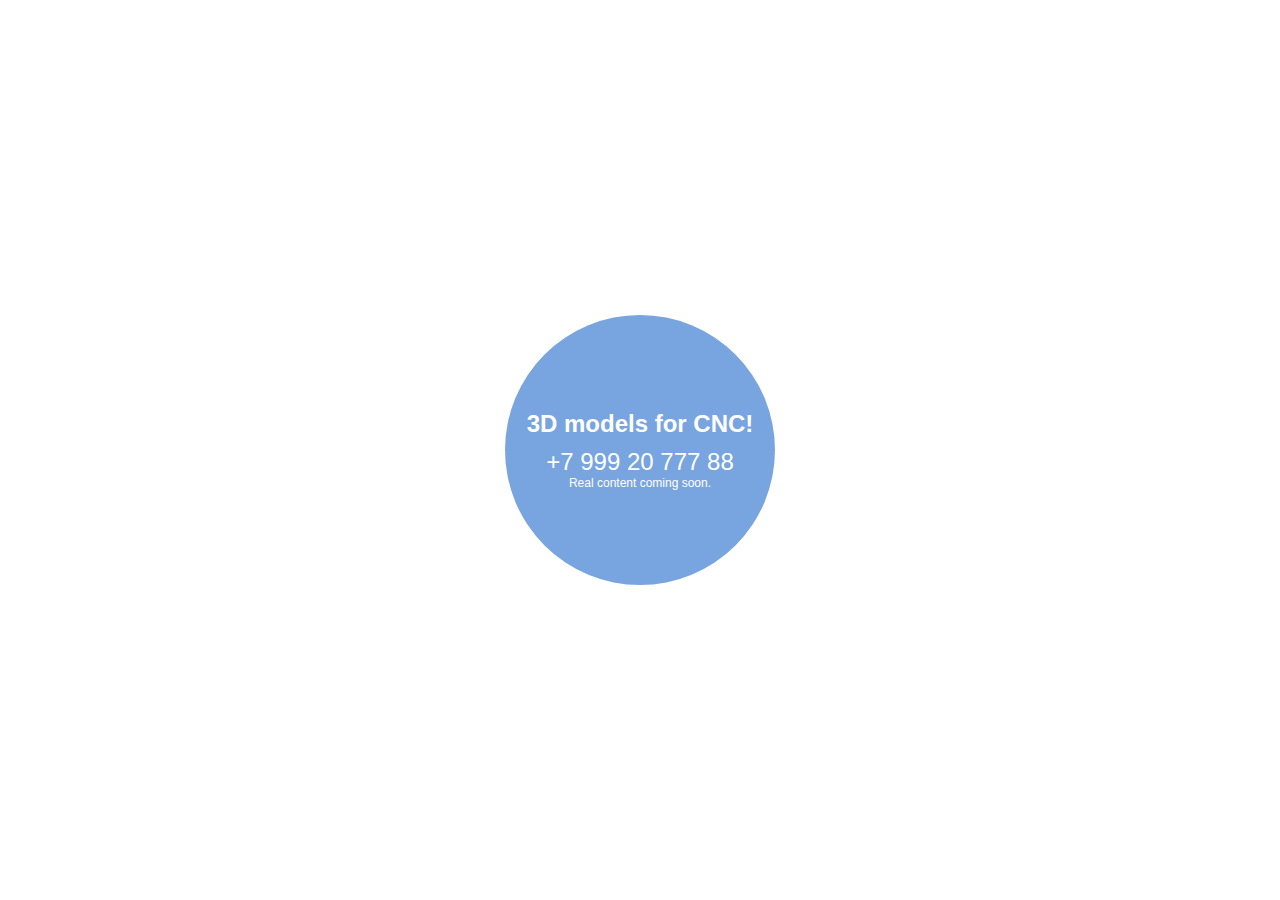
<file: index.html>
<!DOCTYPE html>
<html>
<head>
  <title>stl24.com - 3D модели для ЧПУ!</title>
  <meta http-equiv="Content-Type" content="text/html; charset=UTF-8">
  <style>
    * {
      margin: 0;
      padding: 0;
      border: 0 none;
      background: none;
    }
    body {
      font-weight: normal;
      font-size: 11px;
      font-family: Arial;
    }
    #login-wrapper {
      width: 270px;
      left: 50%;
      margin-left: -135px;
      position: absolute;
      margin-top: -135px;
      top: 50%;
    }
    #login-form {
      width: 270px;
      background: #78a5df;
      height: 270px;
      -webkit-border-radius: 135px;
      -moz-border-radius: 135px;
      border-radius: 135px;
    }
    ul li {
      list-style: none;
    }
    .body-login-form .tab-content {
      position: inherit;
      padding: inherit;
    }
    .b-title {
      text-align: center;
      padding-top: 95px;
      color: white;
      margin-bottom: 10px;
      font-size: 24px;
    }
    .b-content {
      font-size: 12px;
      color: #FFF;
      text-align: center;
    }
    .b-copyright {
      margin-top: 40px;
      text-align: center;
    }
    .b-copyright__link {
      color: #587b9d;
    }
    .b-text_lang_ru {
      display: none;
    }
  </style>
</head>
<body class="body-login-form">
<div id="main-wrapper">
  <div id="overlay" class="hide"></div>
  <div id="content" class="tab-content active" data-tabid="tab1"><div id="login-wrapper">
    <div id="login-form">
      <div id="login-form-form">
        <h2 class="b-title b-text b-text_lang_en">3D models for CNC!</h2>
        <h2 class="b-title b-text b-text_lang_ru">3D models for CNC!</h2>
        <div class="b-content">
          <span style="font-size: 24px" class="b-text b-text_lang_en">+7 999 20 777 88</span>
          <span style="font-size: 24px" class="b-text b-text_lang_ru">+7 999 20 777 88</span>
          <br/>
          <span class="b-text b-text_lang_en">Real content coming soon.</span>
          <span class="b-text b-text_lang_ru">Real content coming soon.</span>
        </div>
      </div>
    </div>

    <div id="error-log" style="display: none;"></div>
  </div></div>
</div>
<script type="text/javascript">
  var platformLanguage = navigator && (
      navigator.language ||
        navigator.browserLanguage ||
        navigator.systemLanguage ||
        navigator.userLanguage ||
        null ),
    elemsRU, elemsEN;
  if (platformLanguage.match("ru") && document.getElementsByClassName) {
    elemsRU = document.getElementsByClassName("b-text_lang_ru");
    elemsEN = document.getElementsByClassName("b-text_lang_en");
    var l = elemsEN.length;
    while(l--) {
      elemsEN[l].style.display = "none";
    }
    l = elemsRU.length;
    while(l--) {
      elemsRU[l].style.display = "block";
    }
    document.title = "Приветствуем!";
  }
</script>
</body>
</html>
</file>
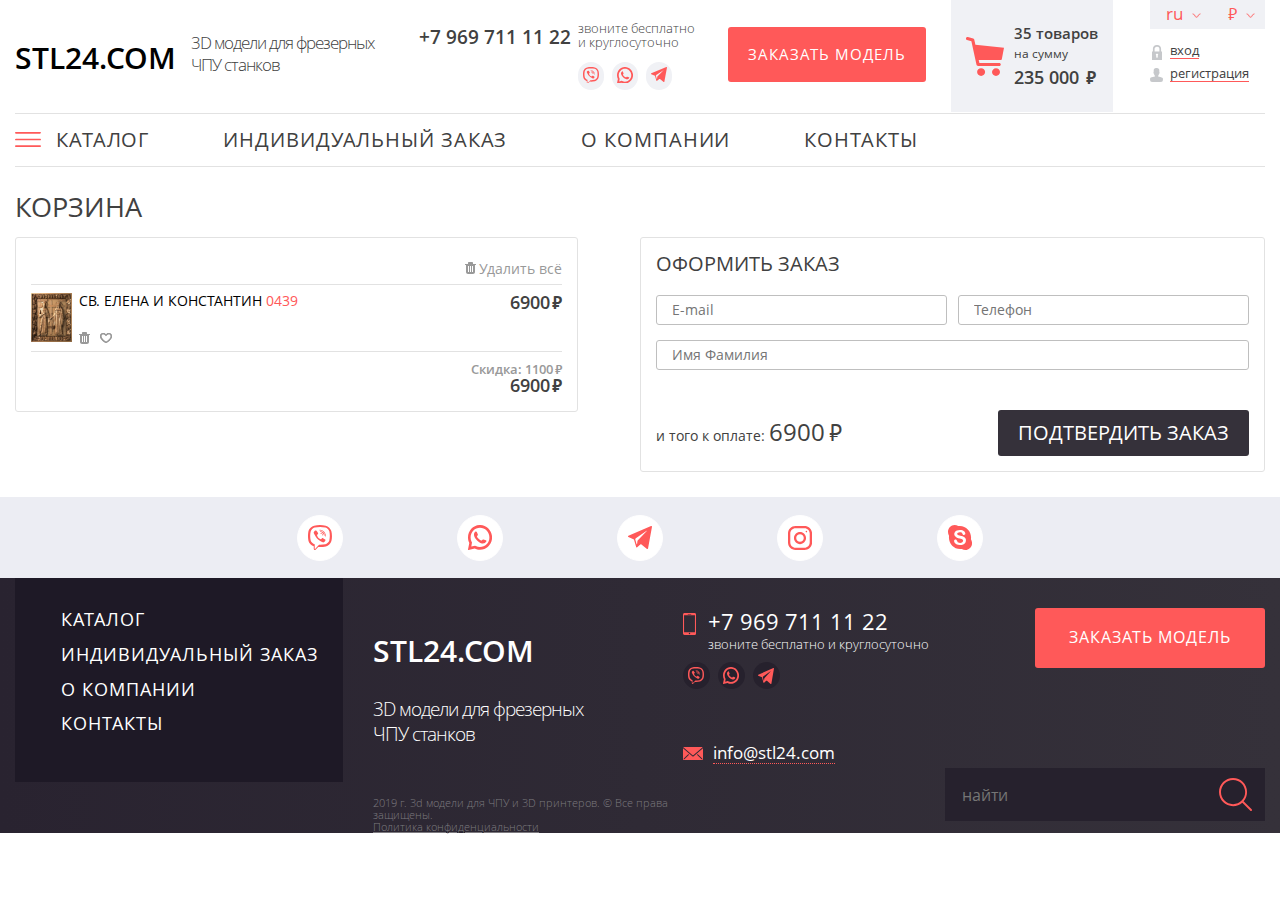
<file: n/cart.html>
<!DOCTYPE html>
<html lang="ru">
<head>
    <meta charset="UTF-8">
    <meta name="viewport" content="width=device-width, initial-scale=1, maximum-scale=1, , initial-scale=1.0">
    <title>Document</title>
     <script src="js/jquery-3.2.1.min.js"></script>
     <script src="js/bootstrap.js"></script>
     <script src="js/owl.carousel.min.js"></script>
     <script src="js/ur.js"></script>
    <link rel="stylesheet" href="css/bootstrap.css">
    <link rel="stylesheet" href="css/fonts.css">
    <link rel="stylesheet" href="css/owl.carousel.min.css">
    <link rel="stylesheet" href="css/css.css">
    <link rel="icon" type="image/jpg" href="img/favicon.jpg" />
</head>
<body>
   <div id="mob-menu">
       <div class="menu-button"></div>
        <ul class="top-menu">
            <li><a href="#">Каталог<span></span></a></li>
            <li><a href="#">Индивидуальный заказ<span></span></a></li>
            <li><a href="#">О компании<span></span></a></li>
            <li><a href="#">Контакты<span></span></a></li>
        </ul>
    </div>
    <div id="mob-btn"></div>
    <div id="header" class="ps">
        <div class="wrapper">
            <div class="ps header">
               <div class="logo-wrapp">
                    <a href="#" class="logotype">stl24.com</a>
                    <div class="logo-txt">
                        3D модели для фрезерных<br/> ЧПУ станков
                    </div>
                </div>
                
                <div class="con-box">
                   <div class="con-wrapp">
                        <div class="phone-box">
                            +7 969 711 11 22 <br/>
                            
                        </div>
                        <div class="contact-button">
                            <span>звоните бесплатно и круглосуточно</span>
                            <a class="viber icon" href="#">
                                <span></span>
                            </a>
                            <a class="whatsapp icon" href="#">
                                <span></span>
                            </a>
                            <a class="telegram icon" href="#">
                                <span></span>
                            </a>

                        </div>
                    </div>
                </div>
                
                <div class="wrapp-header">
                   
                        <div class="order-model call-me" data-class="defolt-pop-up">
                            Заказать модель
                        </div>
                        <div class="mail">
                            <a href="info@stl24.com">info@stl24.com<span></span></a>
                        </div>
                    
                   
                        <a href="#" class="cart-wrapp">
                            <div class="cart"></div>
                            <div class="quantity">
                                <div class="count">35 товаров</div>
                                на сумму
                                <div class="price">235 000 <span class="rub">руб</span></div>
                            </div>
                        </a>
                    
                   
                        <div class="enter">
                            <div class="currency ps">
                                    <div class="language-wrapp">ru
                                        <div class="language-list">
                                            <span>ru</span>
                                            <span>en</span>
                                        </div>
                                    </div>
                                    <div class="currency-wrapp">
                                        <div class="rub">руб</div>
                                        <div class="currency-list">
                                            <div class="rub currency-item">руб</div>
                                            <div class="dollar currency-item">$</div>
                                        </div>
                                    </div>
                            </div>
                            <div class="login ps">
                                <div class="ps enter-link">
                                    <a href="#">вход<span></span></a>
                                </div>
                                <div class="ps register">
                                    <a href="#">регистрация<span></span></a>
                                </div>
                            </div>
                        </div>
                    
                </div>
            </div>
            <div id="top-menu" class="ps">
               <div class="menu-button"></div>
                <ul class="top-menu">
                    <li class="show-cat"><a href="#" class="menu-link">Каталог<span></span></a>
                        <div id="sub-cat-menu">
                            <div class="column">
                               <div class="item-menu">
                                    <a href="#" class="open-sub">
                                        декор <div class="arrow"></div>

                                    </a>
                                    <ul class="sub-list-menu">
                                        <li><a href="#">Декор центральный</a></li>
                                        <li><a href="#">Декор горизонтальный</a></li>
                                        <li><a href="#">Декор вертикальный</a></li>
                                        <li><a href="#">Декор церковный</a></li>
                                        <li><a href="#">Декор растительный</a></li>
                                    </ul>
                                </div>
                               <div class="item-menu">
                                    <a href="#" class="open-sub">
                                        декор 
                                    </a>
                                </div>
                                <div class="item-menu">
                                    <a href="#" class="open-sub">
                                        декор 
                                    </a>
                                </div>
                                <div class="item-menu">
                                    <a href="#" class="open-sub">
                                        декор 
                                    </a>
                                </div>
                                <div class="item-menu">
                                    <a href="#" class="open-sub">
                                        декор 
                                    </a>
                                </div>
                                <div class="item-menu">
                                    <a href="#" class="open-sub">
                                        декор <div class="arrow"></div>

                                    </a>
                                    <ul class="sub-list-menu">
                                        <li><a href="#">Декор центральный</a></li>
                                        <li><a href="#">Декор горизонтальный</a></li>
                                        <li><a href="#">Декор вертикальный</a></li>
                                        <li><a href="#">Декор церковный</a></li>
                                        <li><a href="#">Декор растительный</a></li>
                                    </ul>
                                </div>
                                <div class="item-menu">
                                    <a href="#" class="open-sub">
                                        декор 
                                    </a>
                                </div>
                                <div class="item-menu">
                                    <a href="#" class="open-sub">
                                        декор 
                                    </a>
                                </div>
                            </div>
                            <div class="column">
                               <div class="item-menu">
                                    <a href="#" class="open-sub">
                                        декор 
                                    </a>
                                </div>
                                <div class="item-menu">
                                    <a href="#" class="open-sub">
                                        декор 
                                    </a>
                                </div>
                                <div class="item-menu">
                                    <a href="#" class="open-sub">
                                        декор 
                                    </a>
                                </div>
                                <div class="item-menu">
                                    <a href="#" class="open-sub">
                                        декор <div class="arrow"></div>

                                    </a>
                                    <ul class="sub-list-menu">
                                        <li><a href="#">Декор центральный</a></li>
                                        <li><a href="#">Декор горизонтальный</a></li>
                                        <li><a href="#">Декор вертикальный</a></li>
                                        <li><a href="#">Декор церковный</a></li>
                                        <li><a href="#">Декор растительный</a></li>
                                    </ul>
                                </div>
                                <div class="item-menu">
                                    <a href="#" class="open-sub">
                                        декор <div class="arrow"></div>

                                    </a>
                                    <ul class="sub-list-menu">
                                        <li><a href="#">Декор центральный</a></li>
                                        <li><a href="#">Декор горизонтальный</a></li>
                                        <li><a href="#">Декор вертикальный</a></li>
                                        <li><a href="#">Декор церковный</a></li>
                                        <li><a href="#">Декор растительный</a></li>
                                    </ul>
                                </div>
                                <div class="item-menu">
                                    <a href="#" class="open-sub">
                                        декор 
                                    </a>
                                </div>
                                <div class="item-menu">
                                    <a href="#" class="open-sub">
                                        декор 
                                    </a>
                                </div>
                                <div class="item-menu">
                                    <a href="#" class="open-sub">
                                        декор 
                                    </a>
                                </div>
                                
                            </div>
                            <div class="column">
                                <div class="item-menu">
                                    <a href="#" class="open-sub">
                                        декор 
                                    </a>
                                </div>
                                <div class="item-menu">
                                    <a href="#" class="open-sub">
                                        декор 
                                    </a>
                                </div>
                                <div class="item-menu">
                                    <a href="#" class="open-sub">
                                        декор 
                                    </a>
                                </div>
                                <div class="item-menu">
                                    <a href="#" class="open-sub">
                                        декор <div class="arrow"></div>

                                    </a>
                                    <ul class="sub-list-menu">
                                        <li><a href="#">Декор центральный</a></li>
                                        <li><a href="#">Декор горизонтальный</a></li>
                                        <li><a href="#">Декор вертикальный</a></li>
                                        <li><a href="#">Декор церковный</a></li>
                                        <li><a href="#">Декор растительный</a></li>
                                    </ul>
                                </div>
                                <div class="item-menu">
                                    <a href="#" class="open-sub">
                                        декор <div class="arrow"></div>

                                    </a>
                                    <ul class="sub-list-menu">
                                        <li><a href="#">Декор центральный</a></li>
                                        <li><a href="#">Декор горизонтальный</a></li>
                                        <li><a href="#">Декор вертикальный</a></li>
                                        <li><a href="#">Декор церковный</a></li>
                                        <li><a href="#">Декор растительный</a></li>
                                    </ul>
                                </div>
                                <div class="item-menu">
                                    <a href="#" class="open-sub">
                                        декор <div class="arrow"></div>

                                    </a>
                                    <ul class="sub-list-menu">
                                        <li><a href="#">Декор центральный</a></li>
                                        <li><a href="#">Декор горизонтальный</a></li>
                                        <li><a href="#">Декор вертикальный</a></li>
                                        <li><a href="#">Декор церковный</a></li>
                                        <li><a href="#">Декор растительный</a></li>
                                    </ul>
                                </div>
                                <div class="item-menu">
                                    <a href="#" class="open-sub">
                                        декор 
                                    </a>
                                </div>
                                <div class="item-menu">
                                    <a href="#" class="open-sub">
                                        декор 
                                    </a>
                                </div>
                                <div class="item-menu">
                                    <a href="#" class="open-sub">
                                        декор 
                                    </a>
                                </div>
                            </div>
                        </div>
                    
                    
                    </li>
                    <li><a href="#" class="menu-link">Индивидуальный заказ<span></span></a></li>
                    <li><a href="#" class="menu-link">О компании<span></span></a></li>
                    <li><a href="#" class="menu-link">Контакты<span></span></a></li>
                </ul>
                
            </div>
        </div>
    </div>
    
   <div id="cart" class="ps">
       <div class="wrapper">
           <div class="ps">
               <h1>Корзина</h1>
               <div class="ps">
                   <div class="order-list">
                       <div class="ps">
                          <div class="line">
                               <div id="remove-all">Удалить всё</div>
                           </div>
                           <div class="line">
                               <div class="poduct-info">
                                   <img class="cart-list-img" src="images/mini.jpeg" alt="">
                                   <a class="cart-list-link" href="#">Св. Елена и Константин <span class="cart-list-vendor">0439</span></a>
                                   <div class="bIconButton cart-list-remove" data-id="48363"></div>
                                   <div class="bIconButton cart-list-favorite favorites anim-48363" data-id="48363" title="Добавить в избранное"><div class="favorites-before"></div></div>
                               </div>
                               <div class="cart-list-price">
                                  6900<span class="rub">руб</span>     
                               </div>
                           </div>
                           <div class="cart-result">
                               <div class="ps">
                                   <div class="result-price">
                                      <div class="disc">Скидка: 1100<span class="rub">руб</span></div>
                                       6900<span class="rub">руб</span>   
                                   </div>
                               </div>
                           </div>
                       </div>
                   </div>
                   <div class="ordering">
                       <div class="heading">Оформить заказ</div>
                       <div class="ps">
                           <form action="" class="ordering-form">
                               <div class="ps ordering-input">
                                   <input type="text" placeholder="E-mail">
                                   <input type="text" placeholder="Телефон">
                               </div>
                               <div class="ps ordering-named-input">
                                   <input type="text" placeholder="Имя Фамилия">
                               </div>
                               <div class="ps ordering-result">
                                   <div class="ordering-result-price">
                                        и того к оплате: <div class="price">6900<span class="rub">руб</span></div>
                                   </div>
                                <input class="ordering-confirm" type="submit" name="" value="Подтвердить заказ">
                               </div>
                           </form>
                       </div>
                   </div>
               </div>
           </div>
       </div>
   </div>






    <div id="bottom-soc" class="ps">
        <div class="wrapper">
            <div class="ps">
                <a href="#" class="ico viber"></a>
                <a href="#" class="ico wa"></a>
                <a href="#" class="ico tg"></a>
                <a href="#" class="ico inst"></a>
                <a href="#" class="ico skype"></a>
            </div>
        </div>
    </div>
    
    <div id="footer" class="ps">
        <div class="wrapper">
            <div class="ps">
                <div class="menu">
                    <ul>
                        <li><a href="#">каталог</a></li>
                        <li><a href="#">индивидуальный заказ </a></li>
                        <li><a href="#">о компании</a></li>
                        <li><a href="#">контакты</a></li>
                    </ul>
                </div>
                <div class="footer-content">
                    <div class="footer-logo">
                        <a href="#" class="logotype">stl24.com</a>
                        <div class="logo-txt">
                            3D модели для фрезерных<br> ЧПУ станков
                        </div>
                        <div class="ps bottom-txt">
                            <p>2019 г. 3d модели для ЧПУ и 3D принтеров. © Все права защищены.</p>
                            <p><a href="#">Политика конфиденциальности</a></p>
                        </div>
                    </div>
                    <div class="footer-con">
                        <div class="phone">
                            +7 969 711 11 22 <br/>
                            <span>звоните бесплатно и круглосуточно</span>
                        </div>
                        <div class="soc-btn">
                            <a class="viber icon" href="#">
                                
                            </a>
                            <a class="whatsapp icon" href="#">
                                
                            </a>
                            <a class="telegram icon" href="#">
                                
                            </a>
                            <span></span>    
                        </div>
                        <div class="ps">
                            <a href="#" class="mail">info@stl24.com</a>
                        </div>
                    </div>
                </div>
                <div class="order-model call-me" data-class="defolt-pop-up">
                    заказать модель
                </div>
                <form action="" class="search">
                    <input type="text" placeholder="найти">
                    <button type="submit" class="search-icn"></button>
                </form>
            </div>
        </div>
    </div>
    
    <div id="toTop"></div>
    <div id="pop-up-wrapp"></div>
    <div class="pop-up defolt-pop-up">
        <div class="x"></div>
        <h2>Заказ 3d модели</h2>
        <div class="desc">Отправьте заявку и мы свяжемся с Вами в ближайшее время</div>
        <div class="ps">
            <form action="" class="feedback ps">
                <div class="left">
                   <input type="text" placeholder="Имя">
                   <input type="text" placeholder="Телефон">
                   <input type="text" placeholder="E-mail">
                    <label id="file-label-pop" for="file-pop">
                        <input id="file-pop" type="file">
                        <div class="file-txt"><span>Выберите файл</span><br/> или перетащите сюда</div>
                    </label>
                </div>
                <div class="right">
                    <textarea name="" class="text"></textarea>
                    <button name="submit" class="submit">отправить</button>
                    <label class="ps ps-text">
                        <input type="checkbox" checked="cheked">
                        <span></span>
                        Я даю свое согласие на обработку персональных данных и соглашаюсь с условиями и <a href="#">политикой конфиденциальности</a>
                    </label>
                </div>
            </form>
        </div>
    </div>
    
    
    
    
    
    
    
</body>
</html>
</file>
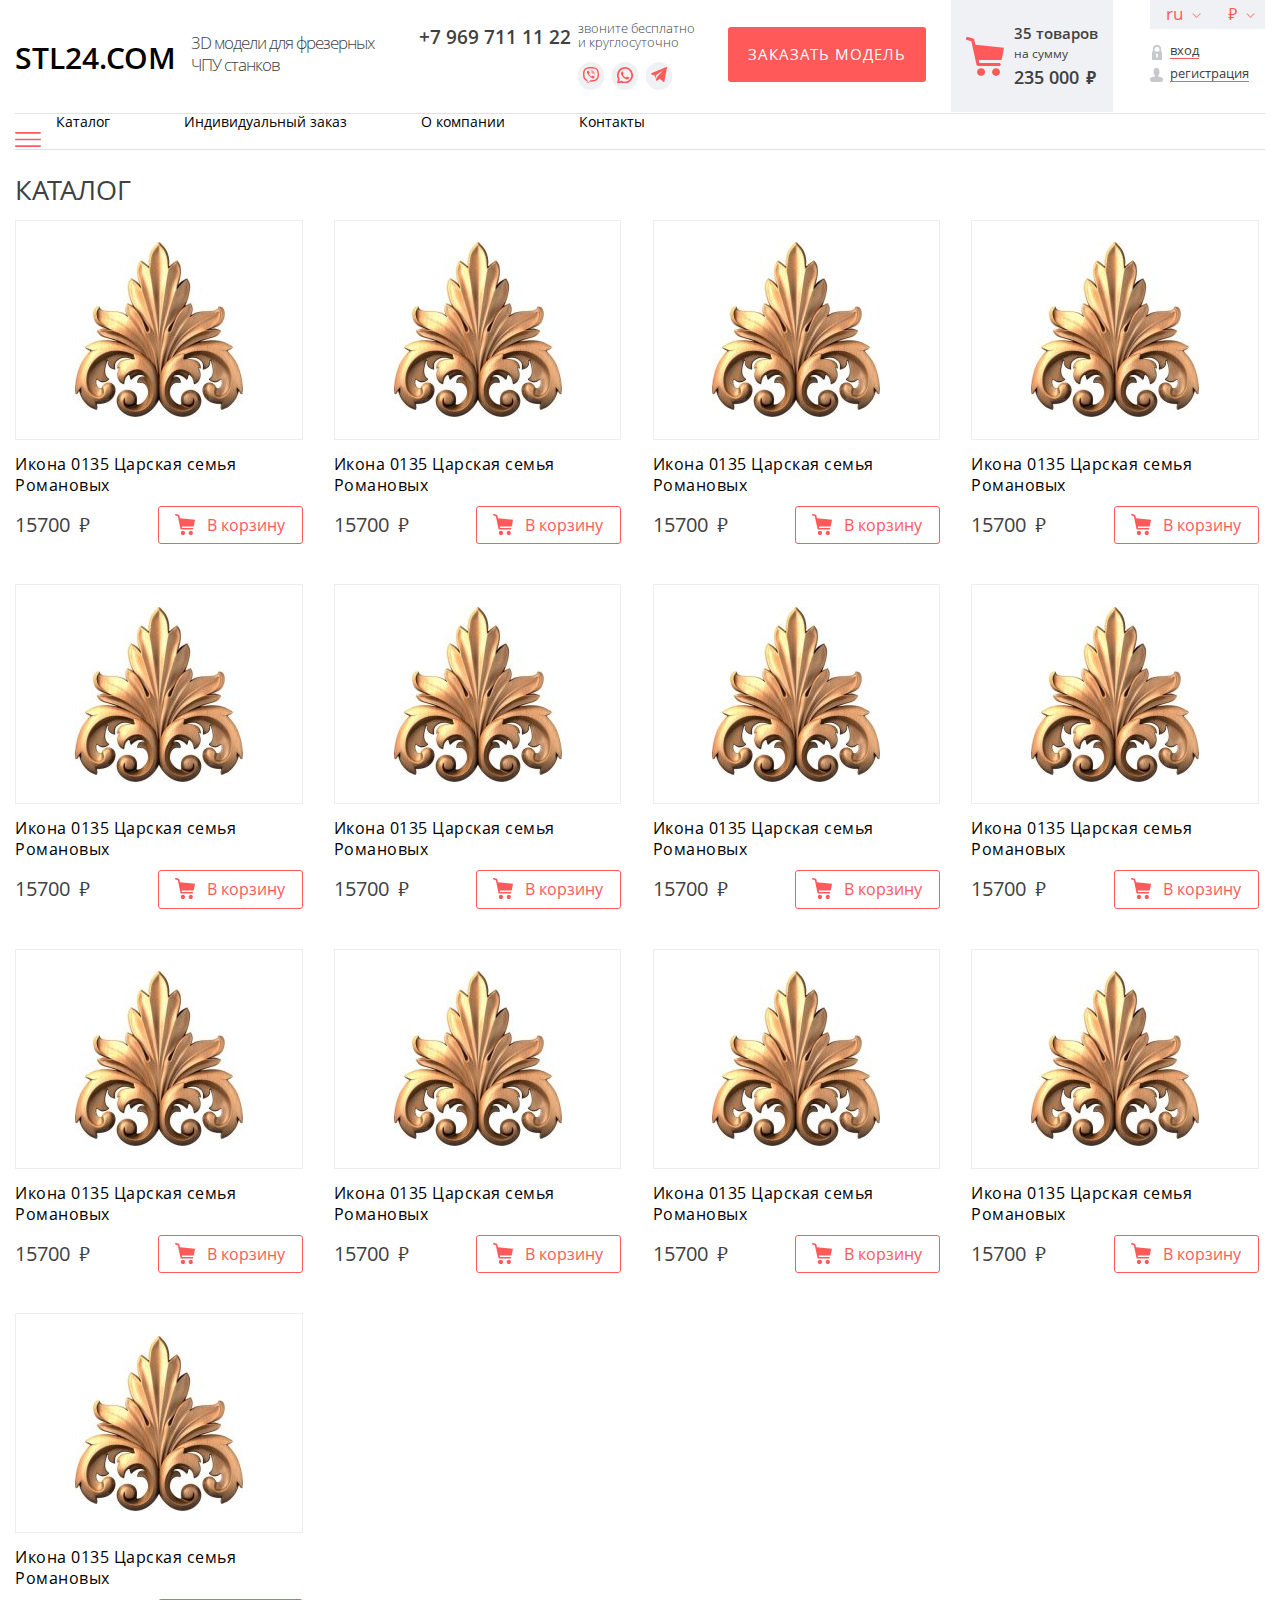
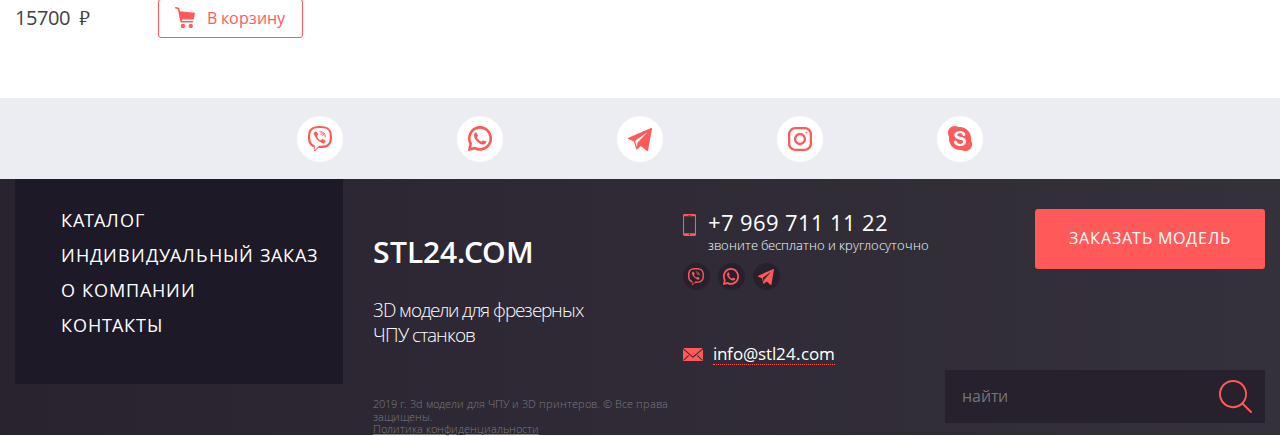
<file: n/catalog.html>
<!DOCTYPE html>
<html lang="ru">
<head>
    <meta charset="UTF-8">
    <meta name="viewport" content="width=device-width, initial-scale=1, maximum-scale=1, , initial-scale=1.0">
    <title>Document</title>
     <script src="js/jquery-3.2.1.min.js"></script>
     <script src="js/bootstrap.js"></script>
     <script src="js/owl.carousel.min.js"></script>
     <script src="js/ur.js"></script>
    <link rel="stylesheet" href="css/bootstrap.css">
    <link rel="stylesheet" href="css/fonts.css">
    <link rel="stylesheet" href="css/owl.carousel.min.css">
    <link rel="stylesheet" href="css/css.css">
    <link rel="icon" type="image/jpg" href="img/favicon.jpg" />
</head>
<body>
   <div id="mob-menu">
       <div class="menu-button"></div>
        <ul class="top-menu">
            <li><a href="#">Каталог<span></span></a></li>
            <li><a href="#">Индивидуальный заказ<span></span></a></li>
            <li><a href="#">О компании<span></span></a></li>
            <li><a href="#">Контакты<span></span></a></li>
        </ul>
    </div>
    <div id="mob-btn"></div>
    <div id="header" class="ps">
        <div class="wrapper">
            <div class="ps header">
               <div class="logo-wrapp">
                    <a href="#" class="logotype">stl24.com</a>
                    <div class="logo-txt">
                        3D модели для фрезерных<br/> ЧПУ станков
                    </div>
                </div>
                
                <div class="con-box">
                   <div class="con-wrapp">
                        <div class="phone-box">
                            +7 969 711 11 22 <br/>
                            
                        </div>
                        <div class="contact-button">
                            <span>звоните бесплатно и круглосуточно</span>
                            <a class="viber icon" href="#">
                                <span></span>
                            </a>
                            <a class="whatsapp icon" href="#">
                                <span></span>
                            </a>
                            <a class="telegram icon" href="#">
                                <span></span>
                            </a>

                        </div>
                    </div>
                </div>
                
                <div class="wrapp-header">
                   
                        <div class="order-model call-me" data-class="defolt-pop-up">
                            Заказать модель
                        </div>
                        <div class="mail">
                            <a href="info@stl24.com">info@stl24.com<span></span></a>
                        </div>
                    
                   
                        <a href="#" class="cart-wrapp">
                            <div class="cart"></div>
                            <div class="quantity">
                                <div class="count">35 товаров</div>
                                на сумму
                                <div class="price">235 000 <span class="rub">руб</span></div>
                            </div>
                        </a>
                    
                   
                        <div class="enter">
                            <div class="currency ps">
                                    <div class="language-wrapp">ru
                                        <div class="language-list">
                                            <span>ru</span>
                                            <span>en</span>
                                        </div>
                                    </div>
                                    <div class="currency-wrapp">
                                        <div class="rub">руб</div>
                                        <div class="currency-list">
                                            <div class="rub currency-item">руб</div>
                                            <div class="dollar currency-item">$</div>
                                        </div>
                                    </div>
                            </div>
                            <div class="login ps">
                                <div class="ps enter-link">
                                    <a href="#">вход<span></span></a>
                                </div>
                                <div class="ps register">
                                    <a href="#">регистрация<span></span></a>
                                </div>
                            </div>
                        </div>
                    
                </div>
            </div>
            <div id="top-menu" class="ps">
               <div class="menu-button"></div>
                <ul class="top-menu">
                    <li><a href="#">Каталог<span></span></a></li>
                    <li><a href="#">Индивидуальный заказ<span></span></a></li>
                    <li><a href="#">О компании<span></span></a></li>
                    <li><a href="#">Контакты<span></span></a></li>
                </ul>
            </div>
        </div>
    </div>
    <div id="products-page" class="ps">
        <div class="wrapper">
            <div class="ps">
                <h2>Каталог</h2>
                <div class="ps products-list">
                    <div class="product">
                        <div class="img_product"><a href="#"><img alt="Декор" src="images/001.jpg"></a></div>
                        <a href="#" class="link ps">Икона 0135 Царская семья Романовых</a>
                        <div class="ps">
                           <div class="price">
                               15700 <span class="rub">руб</span>
                           </div>
                            <div class="buy">В корзину</div>
                        </div>
                    </div>
                    <div class="product">
                        <div class="img_product"><a href="#"><img alt="Декор" src="images/001.jpg"></a></div>
                        <a href="#" class="link ps">Икона 0135 Царская семья Романовых</a>
                        <div class="ps">
                           <div class="price">
                               15700 <span class="rub">руб</span>
                           </div>
                            <div class="buy">В корзину</div>
                        </div>
                    </div>
                    <div class="product">
                        <div class="img_product"><a href="#"><img alt="Декор" src="images/001.jpg"></a></div>
                        <a href="#" class="link ps">Икона 0135 Царская семья Романовых</a>
                        <div class="ps">
                           <div class="price">
                               15700 <span class="rub">руб</span>
                           </div>
                            <div class="buy">В корзину</div>
                        </div>
                    </div>
                    <div class="product">
                        <div class="img_product"><a href="#"><img alt="Декор" src="images/001.jpg"></a></div>
                        <a href="#" class="link ps">Икона 0135 Царская семья Романовых</a>
                        <div class="ps">
                           <div class="price">
                               15700 <span class="rub">руб</span>
                           </div>
                            <div class="buy">В корзину</div>
                        </div>
                    </div>
                    <div class="product">
                        <div class="img_product"><a href="#"><img alt="Декор" src="images/001.jpg"></a></div>
                        <a href="#" class="link ps">Икона 0135 Царская семья Романовых</a>
                        <div class="ps">
                           <div class="price">
                               15700 <span class="rub">руб</span>
                           </div>
                            <div class="buy">В корзину</div>
                        </div>
                    </div>
                    <div class="product">
                        <div class="img_product"><a href="#"><img alt="Декор" src="images/001.jpg"></a></div>
                        <a href="#" class="link ps">Икона 0135 Царская семья Романовых</a>
                        <div class="ps">
                           <div class="price">
                               15700 <span class="rub">руб</span>
                           </div>
                            <div class="buy">В корзину</div>
                        </div>
                    </div>
                    <div class="product">
                        <div class="img_product"><a href="#"><img alt="Декор" src="images/001.jpg"></a></div>
                        <a href="#" class="link ps">Икона 0135 Царская семья Романовых</a>
                        <div class="ps">
                           <div class="price">
                               15700 <span class="rub">руб</span>
                           </div>
                            <div class="buy">В корзину</div>
                        </div>
                    </div>
                    <div class="product">
                        <div class="img_product"><a href="#"><img alt="Декор" src="images/001.jpg"></a></div>
                        <a href="#" class="link ps">Икона 0135 Царская семья Романовых</a>
                        <div class="ps">
                           <div class="price">
                               15700 <span class="rub">руб</span>
                           </div>
                            <div class="buy">В корзину</div>
                        </div>
                    </div><div class="product">
                        <div class="img_product"><a href="#"><img alt="Декор" src="images/001.jpg"></a></div>
                        <a href="#" class="link ps">Икона 0135 Царская семья Романовых</a>
                        <div class="ps">
                           <div class="price">
                               15700 <span class="rub">руб</span>
                           </div>
                            <div class="buy">В корзину</div>
                        </div>
                    </div>
                    <div class="product">
                        <div class="img_product"><a href="#"><img alt="Декор" src="images/001.jpg"></a></div>
                        <a href="#" class="link ps">Икона 0135 Царская семья Романовых</a>
                        <div class="ps">
                           <div class="price">
                               15700 <span class="rub">руб</span>
                           </div>
                            <div class="buy">В корзину</div>
                        </div>
                    </div>
                    <div class="product">
                        <div class="img_product"><a href="#"><img alt="Декор" src="images/001.jpg"></a></div>
                        <a href="#" class="link ps">Икона 0135 Царская семья Романовых</a>
                        <div class="ps">
                           <div class="price">
                               15700 <span class="rub">руб</span>
                           </div>
                            <div class="buy">В корзину</div>
                        </div>
                    </div><div class="product">
                        <div class="img_product"><a href="#"><img alt="Декор" src="images/001.jpg"></a></div>
                        <a href="#" class="link ps">Икона 0135 Царская семья Романовых</a>
                        <div class="ps">
                           <div class="price">
                               15700 <span class="rub">руб</span>
                           </div>
                            <div class="buy">В корзину</div>
                        </div>
                    </div><div class="product">
                        <div class="img_product"><a href="#"><img alt="Декор" src="images/001.jpg"></a></div>
                        <a href="#" class="link ps">Икона 0135 Царская семья Романовых</a>
                        <div class="ps">
                           <div class="price">
                               15700 <span class="rub">руб</span>
                           </div>
                            <div class="buy">В корзину</div>
                        </div>
                    </div>
                </div>
                
                
            </div>
        </div>
    </div>
    
   <div id="bottom-soc" class="ps">
        <div class="wrapper">
            <div class="ps">
                <a href="#" class="ico viber"></a>
                <a href="#" class="ico wa"></a>
                <a href="#" class="ico tg"></a>
                <a href="#" class="ico inst"></a>
                <a href="#" class="ico skype"></a>
            </div>
        </div>
    </div>
    
    <div id="footer" class="ps">
        <div class="wrapper">
            <div class="ps">
                <div class="menu">
                    <ul>
                        <li><a href="#">каталог</a></li>
                        <li><a href="#">индивидуальный заказ </a></li>
                        <li><a href="#">о компании</a></li>
                        <li><a href="#">контакты</a></li>
                    </ul>
                </div>
                <div class="footer-content">
                    <div class="footer-logo">
                        <a href="#" class="logotype">stl24.com</a>
                        <div class="logo-txt">
                            3D модели для фрезерных<br> ЧПУ станков
                        </div>
                        <div class="ps bottom-txt">
                            <p>2019 г. 3d модели для ЧПУ и 3D принтеров. © Все права защищены.</p>
                            <p><a href="#">Политика конфиденциальности</a></p>
                        </div>
                    </div>
                    <div class="footer-con">
                        <div class="phone">
                            +7 969 711 11 22 <br/>
                            <span>звоните бесплатно и круглосуточно</span>
                        </div>
                        <div class="soc-btn">
                            <a class="viber icon" href="#">
                                
                            </a>
                            <a class="whatsapp icon" href="#">
                                
                            </a>
                            <a class="telegram icon" href="#">
                                
                            </a>
                            <span></span>    
                        </div>
                        <div class="ps">
                            <a href="#" class="mail">info@stl24.com</a>
                        </div>
                    </div>
                </div>
                <div class="order-model call-me" data-class="defolt-pop-up">
                    заказать модель
                </div>
                <form action="" class="search">
                    <input type="text" placeholder="найти">
                    <button type="submit" class="search-icn"></button>
                </form>
            </div>
        </div>
    </div>
    
    <div id="toTop"></div>
    <div id="pop-up-wrapp"></div>
    <div class="pop-up defolt-pop-up">
        <div class="x"></div>
        <h2>Заказ 3d модели</h2>
        <div class="desc">Отправьте заявку и мы свяжемся с Вами в ближайшее время</div>
        <div class="ps">
            <form action="" class="feedback ps">
                <div class="left">
                   <input type="text" placeholder="Имя">
                   <input type="text" placeholder="Телефон">
                   <input type="text" placeholder="E-mail">
                    <label id="file-label-pop" for="file-pop">
                        <input id="file-pop" type="file">
                        <div class="file-txt"><span>Выберите файл</span><br/> или перетащите сюда</div>
                    </label>
                </div>
                <div class="right">
                    <textarea name="" class="text"></textarea>
                    <button name="submit" class="submit">отправить</button>
                    <label class="ps ps-text">
                        <input type="checkbox" checked="cheked">
                        <span></span>
                        Я даю свое согласие на обработку персональных данных и соглашаюсь с условиями и <a href="#">политикой конфиденциальности</a>
                    </label>
                </div>
            </form>
        </div>
    </div>
   </body>
</html>
</file>
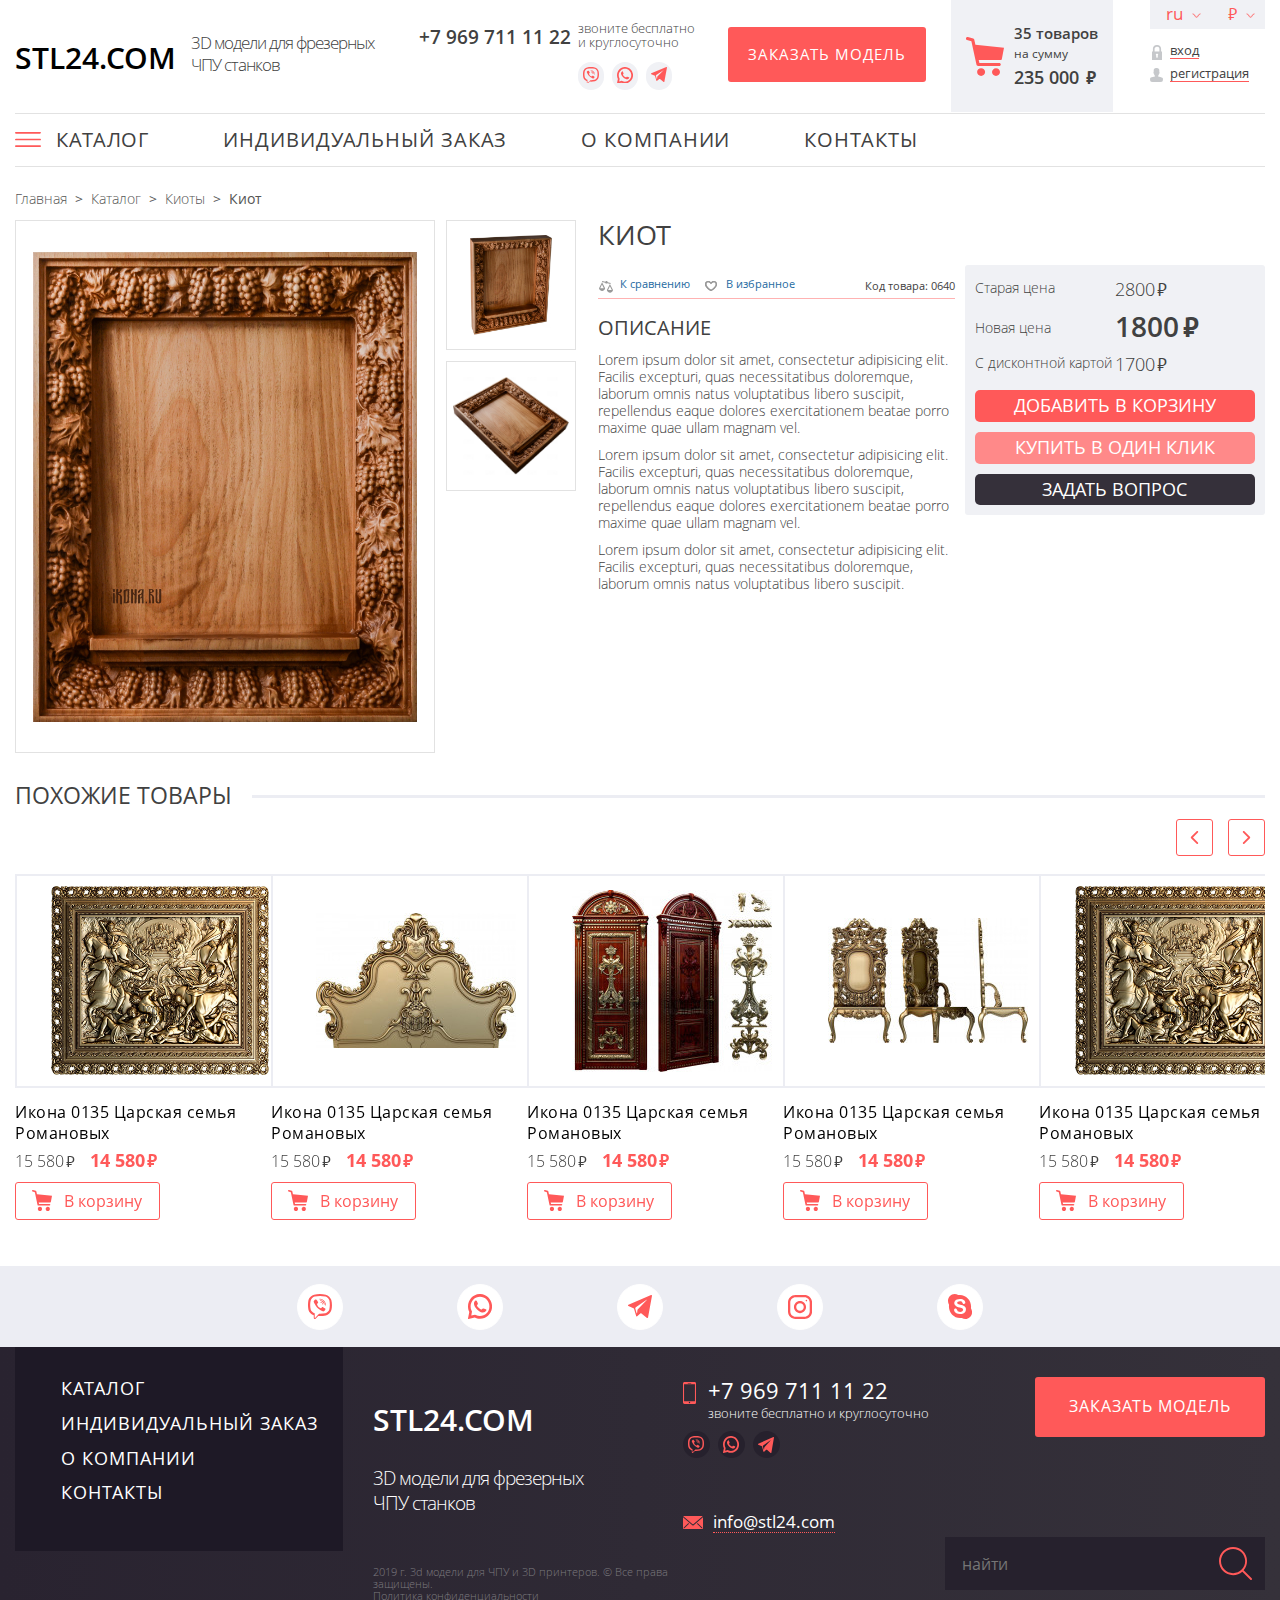
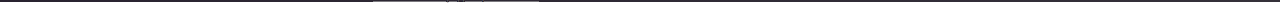
<file: n/product.html>
<!DOCTYPE html>
<html lang="ru">
<head>
    <meta charset="UTF-8">
    <meta name="viewport" content="width=device-width, initial-scale=1, maximum-scale=1, , initial-scale=1.0">
    <title>Document</title>
     <script src="js/jquery-3.2.1.min.js"></script>
     <script src="js/bootstrap.js"></script>
     <script src="js/owl.carousel.min.js"></script>
     <script src="js/ur.js"></script>
    <link rel="stylesheet" href="css/bootstrap.css">
    <link rel="stylesheet" href="css/fonts.css">
    <link rel="stylesheet" href="css/owl.carousel.min.css">
    <link rel="stylesheet" href="css/css.css">
    <link rel="icon" type="image/jpg" href="img/favicon.jpg" />
</head>
<body>
   <div id="mob-menu">
       <div class="menu-button"></div>
        <ul class="top-menu">
            <li><a href="#">Каталог<span></span></a></li>
            <li><a href="#">Индивидуальный заказ<span></span></a></li>
            <li><a href="#">О компании<span></span></a></li>
            <li><a href="#">Контакты<span></span></a></li>
        </ul>
    </div>
    <div id="mob-btn"></div>
    <div id="header" class="ps">
        <div class="wrapper">
            <div class="ps header">
               <div class="logo-wrapp">
                    <a href="#" class="logotype">stl24.com</a>
                    <div class="logo-txt">
                        3D модели для фрезерных<br/> ЧПУ станков
                    </div>
                </div>
                
                <div class="con-box">
                   <div class="con-wrapp">
                        <div class="phone-box">
                            +7 969 711 11 22 <br/>
                            
                        </div>
                        <div class="contact-button">
                            <span>звоните бесплатно и круглосуточно</span>
                            <a class="viber icon" href="#">
                                <span></span>
                            </a>
                            <a class="whatsapp icon" href="#">
                                <span></span>
                            </a>
                            <a class="telegram icon" href="#">
                                <span></span>
                            </a>

                        </div>
                    </div>
                </div>
                
                <div class="wrapp-header">
                   
                        <div class="order-model call-me" data-class="defolt-pop-up">
                            Заказать модель
                        </div>
                        <div class="mail">
                            <a href="info@stl24.com">info@stl24.com<span></span></a>
                        </div>
                    
                   
                        <a href="#" class="cart-wrapp">
                            <div class="cart"></div>
                            <div class="quantity">
                                <div class="count">35 товаров</div>
                                на сумму
                                <div class="price">235 000 <span class="rub">руб</span></div>
                            </div>
                        </a>
                    
                   
                        <div class="enter">
                            <div class="currency ps">
                                    <div class="language-wrapp">ru
                                        <div class="language-list">
                                            <span>ru</span>
                                            <span>en</span>
                                        </div>
                                    </div>
                                    <div class="currency-wrapp">
                                        <div class="rub">руб</div>
                                        <div class="currency-list">
                                            <div class="rub currency-item">руб</div>
                                            <div class="dollar currency-item">$</div>
                                        </div>
                                    </div>
                            </div>
                            <div class="login ps">
                                <div class="ps enter-link">
                                    <a href="#">вход<span></span></a>
                                </div>
                                <div class="ps register">
                                    <a href="#">регистрация<span></span></a>
                                </div>
                            </div>
                        </div>
                    
                </div>
            </div>
            <div id="top-menu" class="ps">
               <div class="menu-button"></div>
                <ul class="top-menu">
                    <li class="show-cat"><a href="#" class="menu-link">Каталог<span></span></a>
                        <div id="sub-cat-menu">
                            <div class="column">
                               <div class="item-menu">
                                    <a href="#" class="open-sub">
                                        декор <div class="arrow"></div>

                                    </a>
                                    <ul class="sub-list-menu">
                                        <li><a href="#">Декор центральный</a></li>
                                        <li><a href="#">Декор горизонтальный</a></li>
                                        <li><a href="#">Декор вертикальный</a></li>
                                        <li><a href="#">Декор церковный</a></li>
                                        <li><a href="#">Декор растительный</a></li>
                                    </ul>
                                </div>
                               <div class="item-menu">
                                    <a href="#" class="open-sub">
                                        декор 
                                    </a>
                                </div>
                                <div class="item-menu">
                                    <a href="#" class="open-sub">
                                        декор 
                                    </a>
                                </div>
                                <div class="item-menu">
                                    <a href="#" class="open-sub">
                                        декор 
                                    </a>
                                </div>
                                <div class="item-menu">
                                    <a href="#" class="open-sub">
                                        декор 
                                    </a>
                                </div>
                                <div class="item-menu">
                                    <a href="#" class="open-sub">
                                        декор <div class="arrow"></div>

                                    </a>
                                    <ul class="sub-list-menu">
                                        <li><a href="#">Декор центральный</a></li>
                                        <li><a href="#">Декор горизонтальный</a></li>
                                        <li><a href="#">Декор вертикальный</a></li>
                                        <li><a href="#">Декор церковный</a></li>
                                        <li><a href="#">Декор растительный</a></li>
                                    </ul>
                                </div>
                                <div class="item-menu">
                                    <a href="#" class="open-sub">
                                        декор 
                                    </a>
                                </div>
                                <div class="item-menu">
                                    <a href="#" class="open-sub">
                                        декор 
                                    </a>
                                </div>
                            </div>
                            <div class="column">
                               <div class="item-menu">
                                    <a href="#" class="open-sub">
                                        декор 
                                    </a>
                                </div>
                                <div class="item-menu">
                                    <a href="#" class="open-sub">
                                        декор 
                                    </a>
                                </div>
                                <div class="item-menu">
                                    <a href="#" class="open-sub">
                                        декор 
                                    </a>
                                </div>
                                <div class="item-menu">
                                    <a href="#" class="open-sub">
                                        декор <div class="arrow"></div>

                                    </a>
                                    <ul class="sub-list-menu">
                                        <li><a href="#">Декор центральный</a></li>
                                        <li><a href="#">Декор горизонтальный</a></li>
                                        <li><a href="#">Декор вертикальный</a></li>
                                        <li><a href="#">Декор церковный</a></li>
                                        <li><a href="#">Декор растительный</a></li>
                                    </ul>
                                </div>
                                <div class="item-menu">
                                    <a href="#" class="open-sub">
                                        декор <div class="arrow"></div>

                                    </a>
                                    <ul class="sub-list-menu">
                                        <li><a href="#">Декор центральный</a></li>
                                        <li><a href="#">Декор горизонтальный</a></li>
                                        <li><a href="#">Декор вертикальный</a></li>
                                        <li><a href="#">Декор церковный</a></li>
                                        <li><a href="#">Декор растительный</a></li>
                                    </ul>
                                </div>
                                <div class="item-menu">
                                    <a href="#" class="open-sub">
                                        декор 
                                    </a>
                                </div>
                                <div class="item-menu">
                                    <a href="#" class="open-sub">
                                        декор 
                                    </a>
                                </div>
                                <div class="item-menu">
                                    <a href="#" class="open-sub">
                                        декор 
                                    </a>
                                </div>
                                
                            </div>
                            <div class="column">
                                <div class="item-menu">
                                    <a href="#" class="open-sub">
                                        декор 
                                    </a>
                                </div>
                                <div class="item-menu">
                                    <a href="#" class="open-sub">
                                        декор 
                                    </a>
                                </div>
                                <div class="item-menu">
                                    <a href="#" class="open-sub">
                                        декор 
                                    </a>
                                </div>
                                <div class="item-menu">
                                    <a href="#" class="open-sub">
                                        декор <div class="arrow"></div>

                                    </a>
                                    <ul class="sub-list-menu">
                                        <li><a href="#">Декор центральный</a></li>
                                        <li><a href="#">Декор горизонтальный</a></li>
                                        <li><a href="#">Декор вертикальный</a></li>
                                        <li><a href="#">Декор церковный</a></li>
                                        <li><a href="#">Декор растительный</a></li>
                                    </ul>
                                </div>
                                <div class="item-menu">
                                    <a href="#" class="open-sub">
                                        декор <div class="arrow"></div>

                                    </a>
                                    <ul class="sub-list-menu">
                                        <li><a href="#">Декор центральный</a></li>
                                        <li><a href="#">Декор горизонтальный</a></li>
                                        <li><a href="#">Декор вертикальный</a></li>
                                        <li><a href="#">Декор церковный</a></li>
                                        <li><a href="#">Декор растительный</a></li>
                                    </ul>
                                </div>
                                <div class="item-menu">
                                    <a href="#" class="open-sub">
                                        декор <div class="arrow"></div>

                                    </a>
                                    <ul class="sub-list-menu">
                                        <li><a href="#">Декор центральный</a></li>
                                        <li><a href="#">Декор горизонтальный</a></li>
                                        <li><a href="#">Декор вертикальный</a></li>
                                        <li><a href="#">Декор церковный</a></li>
                                        <li><a href="#">Декор растительный</a></li>
                                    </ul>
                                </div>
                                <div class="item-menu">
                                    <a href="#" class="open-sub">
                                        декор 
                                    </a>
                                </div>
                                <div class="item-menu">
                                    <a href="#" class="open-sub">
                                        декор 
                                    </a>
                                </div>
                                <div class="item-menu">
                                    <a href="#" class="open-sub">
                                        декор 
                                    </a>
                                </div>
                            </div>
                        </div>
                    
                    
                    </li>
                    <li><a href="#" class="menu-link">Индивидуальный заказ<span></span></a></li>
                    <li><a href="#" class="menu-link">О компании<span></span></a></li>
                    <li><a href="#" class="menu-link">Контакты<span></span></a></li>
                </ul>
            </div>
        </div>
    </div>
    
   
  
 <div id="product" class="ps">
     <div class="wrapper">
         <div class="ps">
             
            <div id="bread-crumbs" class="ps">
                <a href="#">Главная</a> &nbsp;&gt;&nbsp; <a href="#">Каталог</a> &nbsp;&gt;&nbsp; <a href="#">Киоты</a> &nbsp;&gt;&nbsp; Киот         
              </div>
             <div class="ps">
                 <div class="gallery">
                     <div class="big-photo">
                         <a href="images/k1.jpeg" title="КИОТ" class="fancybox link-gallery" data-fancybox="gallery"><img src="images/k1.jpeg" alt="КИОТ"></a>
                     </div>
                     <div class="other-photo">
                        <div class="img-wrapp">
                            <a href="images/k2.jpeg" title="КИОТ" class="fancybox link-gallery" data-fancybox="gallery"><img src="images/k2.jpeg" alt="КИОТ"></a>
                        </div>
                        <div class="img-wrapp">
                            <a href="images/k3.jpeg" title="КИОТ" class="fancybox link-gallery" data-fancybox="gallery"><img src="images/k3.jpeg" alt="КИОТ"></a>
                        </div>
                    </div>
                 </div>
                 <div class="product-info">
                     <h1>Киот</h1>
                     <div class="ps">
                          <div class="left-side">
                             <div class="product-info-line ps">
                                 <div class="product-info-one compare" data-id="81"><span>К сравнению</span></div>
                                 <div class="product-info-one favorites" data-id="81"><div class="favorites-before"></div><span>В избранное</span></div>
                                 <div class="product-vendor">Код товара: 0640</div>
                             </div>
                             <div class="ps desc">
                                 <div class="heading ps">Описание</div>
                                 <p>Lorem ipsum dolor sit amet, consectetur adipisicing elit. Facilis excepturi, quas necessitatibus doloremque, laborum omnis natus voluptatibus libero suscipit, repellendus eaque dolores exercitationem beatae porro maxime quae ullam magnam vel.</p>
                                 <p>Lorem ipsum dolor sit amet, consectetur adipisicing elit. Facilis excepturi, quas necessitatibus doloremque, laborum omnis natus voluptatibus libero suscipit, repellendus eaque dolores exercitationem beatae porro maxime quae ullam magnam vel.</p>
                                 <p>Lorem ipsum dolor sit amet, consectetur adipisicing elit. Facilis excepturi, quas necessitatibus doloremque, laborum omnis natus voluptatibus libero suscipit.</p>
                             </div>
                         </div>
                         <div class="right-side">
                             <div class="ps prices">
                                 <div class="prices-line ps">
                                     <div class="left">Старая цена</div>
                                     <div class="right">2800<span class="rub">руб</span></div>
                                 </div>
                                 <div class="prices-line ps">
                                     <div class="left">Новая цена</div>
                                     <div class="right fix-price">1800<span  class="rub">руб</span></div>
                                 </div>
                                 <div class="prices-line ps">
                                     <div class="left">С дисконтной картой</div>
                                     <div class="right">1700<span class="rub">руб</span></div>
                                 </div>
                             </div>
                             <div class="ps">
                                 <div class="buy ps">Добавить в корзину</div>
                                 <div class="one-click ps">Купить в один клик</div>
                                 <div class="qq ps">Задать вопрос</div>
                             </div>
                         </div>
                     </div>
                    
                 </div>
                 
                <div class="semular ps">
                     <div class="heading ps">
                       
                        <span>Похожие товары</span>
                       </div> 
                <div class="ps">
                    <div class="owl-carousel owl-theme">
                            <div class="item">
                                <div class="img-wrapper">
                                    <img src="images/img1.jpg" alt="">
                                </div>
                                <a href="#" class="link ps">Икона 0135 Царская семья Романовых</a>
                                <div class="ps prices">
                                    <div class="old-price">15 580<span class="rub">руб</span></div>
                                    <div class="new-price">14 580<span class="rub">руб</span></div>
                                </div>
                                <div class="ps">
                                    <div class="buy">В корзину</div>
                                </div>
                            </div>
                            <div class="item">
                                <div class="img-wrapper">
                                    <img src="images/img2.jpg" alt="">
                                </div>
                                <a href="#" class="link ps">Икона 0135 Царская семья Романовых</a>
                                <div class="ps prices">
                                    <div class="old-price">15 580<span class="rub">руб</span></div>
                                    <div class="new-price">14 580<span class="rub">руб</span></div>
                                </div>
                                <div class="ps">
                                    <div class="buy">В корзину</div>
                                </div>
                            </div>
                            <div class="item">
                                <div class="img-wrapper">
                                    <img src="images/img3.jpg" alt="">
                                </div>
                                <a href="#" class="link ps">Икона 0135 Царская семья Романовых</a>
                                <div class="ps prices">
                                    <div class="old-price">15 580<span class="rub">руб</span></div>
                                    <div class="new-price">14 580<span class="rub">руб</span></div>
                                </div>
                                <div class="ps">
                                    <div class="buy">В корзину</div>
                                </div>
                            </div>
                            <div class="item">
                                <div class="img-wrapper">
                                    <img src="images/img4.jpg" alt="">
                                </div>
                                <a href="#" class="link ps">Икона 0135 Царская семья Романовых</a>
                                <div class="ps prices">
                                    <div class="old-price">15 580<span class="rub">руб</span></div>
                                    <div class="new-price">14 580<span class="rub">руб</span></div>
                                </div>
                                <div class="ps">
                                    <div class="buy">В корзину</div>
                                </div>
                            </div>
                            <div class="item">
                                <div class="img-wrapper">
                                    <img src="images/img1.jpg" alt="">
                                </div>
                                <a href="#" class="link ps">Икона 0135 Царская семья Романовых</a>
                                <div class="ps prices">
                                    <div class="old-price">15 580<span class="rub">руб</span></div>
                                    <div class="new-price">14 580<span class="rub">руб</span></div>
                                </div>
                                <div class="ps">
                                    <div class="buy">В корзину</div>
                                </div>
                            </div>
                            <div class="item">
                                <div class="img-wrapper">
                                    <img src="images/img1.jpg" alt="">
                                </div>
                                <a href="#" class="link ps">Икона 0135 Царская семья Романовых</a>
                                <div class="ps prices">
                                    <div class="old-price">15 580<span class="rub">руб</span></div>
                                    <div class="new-price">14 580<span class="rub">руб</span></div>
                                </div>
                                <div class="ps">
                                    <div class="buy">В корзину</div>
                                </div>
                            </div>
                            <div class="item">
                                <div class="img-wrapper">
                                    <img src="images/img1.jpg" alt="">
                                </div>
                                <a href="#" class="link ps">Икона 0135 Царская семья Романовых</a>
                                <div class="ps prices">
                                    <div class="old-price">15 580<span class="rub">руб</span></div>
                                    <div class="new-price">14 580<span class="rub">руб</span></div>
                                </div>
                                <div class="ps">
                                    <div class="buy">В корзину</div>
                                </div>
                            </div>
                            <div class="item">
                                <div class="img-wrapper">
                                    <img src="images/img1.jpg" alt="">
                                </div>
                                <a href="#" class="link ps">Икона 0135 Царская семья Романовых</a>
                                <div class="ps prices">
                                    <div class="old-price">15 580<span class="rub">руб</span></div>
                                    <div class="new-price">14 580<span class="rub">руб</span></div>
                                </div>
                                <div class="ps">
                                    <div class="buy">В корзину</div>
                                </div>
                            </div>
                    </div> 
                    </div>
                 </div>
                 
                 
             </div>
         </div>
     </div>
 </div>














   <div id="bottom-soc" class="ps">
        <div class="wrapper">
            <div class="ps">
                <a href="#" class="ico viber"></a>
                <a href="#" class="ico wa"></a>
                <a href="#" class="ico tg"></a>
                <a href="#" class="ico inst"></a>
                <a href="#" class="ico skype"></a>
            </div>
        </div>
    </div>
    
    <div id="footer" class="ps">
        <div class="wrapper">
            <div class="ps">
                <div class="menu">
                    <ul>
                        <li><a href="#">каталог</a></li>
                        <li><a href="#">индивидуальный заказ </a></li>
                        <li><a href="#">о компании</a></li>
                        <li><a href="#">контакты</a></li>
                    </ul>
                </div>
                <div class="footer-content">
                    <div class="footer-logo">
                        <a href="#" class="logotype">stl24.com</a>
                        <div class="logo-txt">
                            3D модели для фрезерных<br> ЧПУ станков
                        </div>
                        <div class="ps bottom-txt">
                            <p>2019 г. 3d модели для ЧПУ и 3D принтеров. © Все права защищены.</p>
                            <p><a href="#">Политика конфиденциальности</a></p>
                        </div>
                    </div>
                    <div class="footer-con">
                        <div class="phone">
                            +7 969 711 11 22 <br/>
                            <span>звоните бесплатно и круглосуточно</span>
                        </div>
                        <div class="soc-btn">
                            <a class="viber icon" href="#">
                                
                            </a>
                            <a class="whatsapp icon" href="#">
                                
                            </a>
                            <a class="telegram icon" href="#">
                                
                            </a>
                            <span></span>    
                        </div>
                        <div class="ps">
                            <a href="#" class="mail">info@stl24.com</a>
                        </div>
                    </div>
                </div>
                <div class="order-model call-me" data-class="defolt-pop-up">
                    заказать модель
                </div>
                <form action="" class="search">
                    <input type="text" placeholder="найти">
                    <button type="submit" class="search-icn"></button>
                </form>
            </div>
        </div>
    </div>
    
    <div id="toTop"></div>
    <div id="pop-up-wrapp"></div>
    <div class="pop-up defolt-pop-up">
        <div class="x"></div>
        <h2>Заказ 3d модели</h2>
        <div class="desc">Отправьте заявку и мы свяжемся с Вами в ближайшее время</div>
        <div class="ps">
            <form action="" class="feedback ps">
                <div class="left">
                   <input type="text" placeholder="Имя">
                   <input type="text" placeholder="Телефон">
                   <input type="text" placeholder="E-mail">
                    <label id="file-label-pop" for="file-pop">
                        <input id="file-pop" type="file">
                        <div class="file-txt"><span>Выберите файл</span><br/> или перетащите сюда</div>
                    </label>
                </div>
                <div class="right">
                    <textarea name="" class="text"></textarea>
                    <button name="submit" class="submit">отправить</button>
                    <label class="ps ps-text">
                        <input type="checkbox" checked="cheked">
                        <span></span>
                        Я даю свое согласие на обработку персональных данных и соглашаюсь с условиями и <a href="#">политикой конфиденциальности</a>
                    </label>
                </div>
            </form>
        </div>
    </div>
   </body>
</html>
</file>
